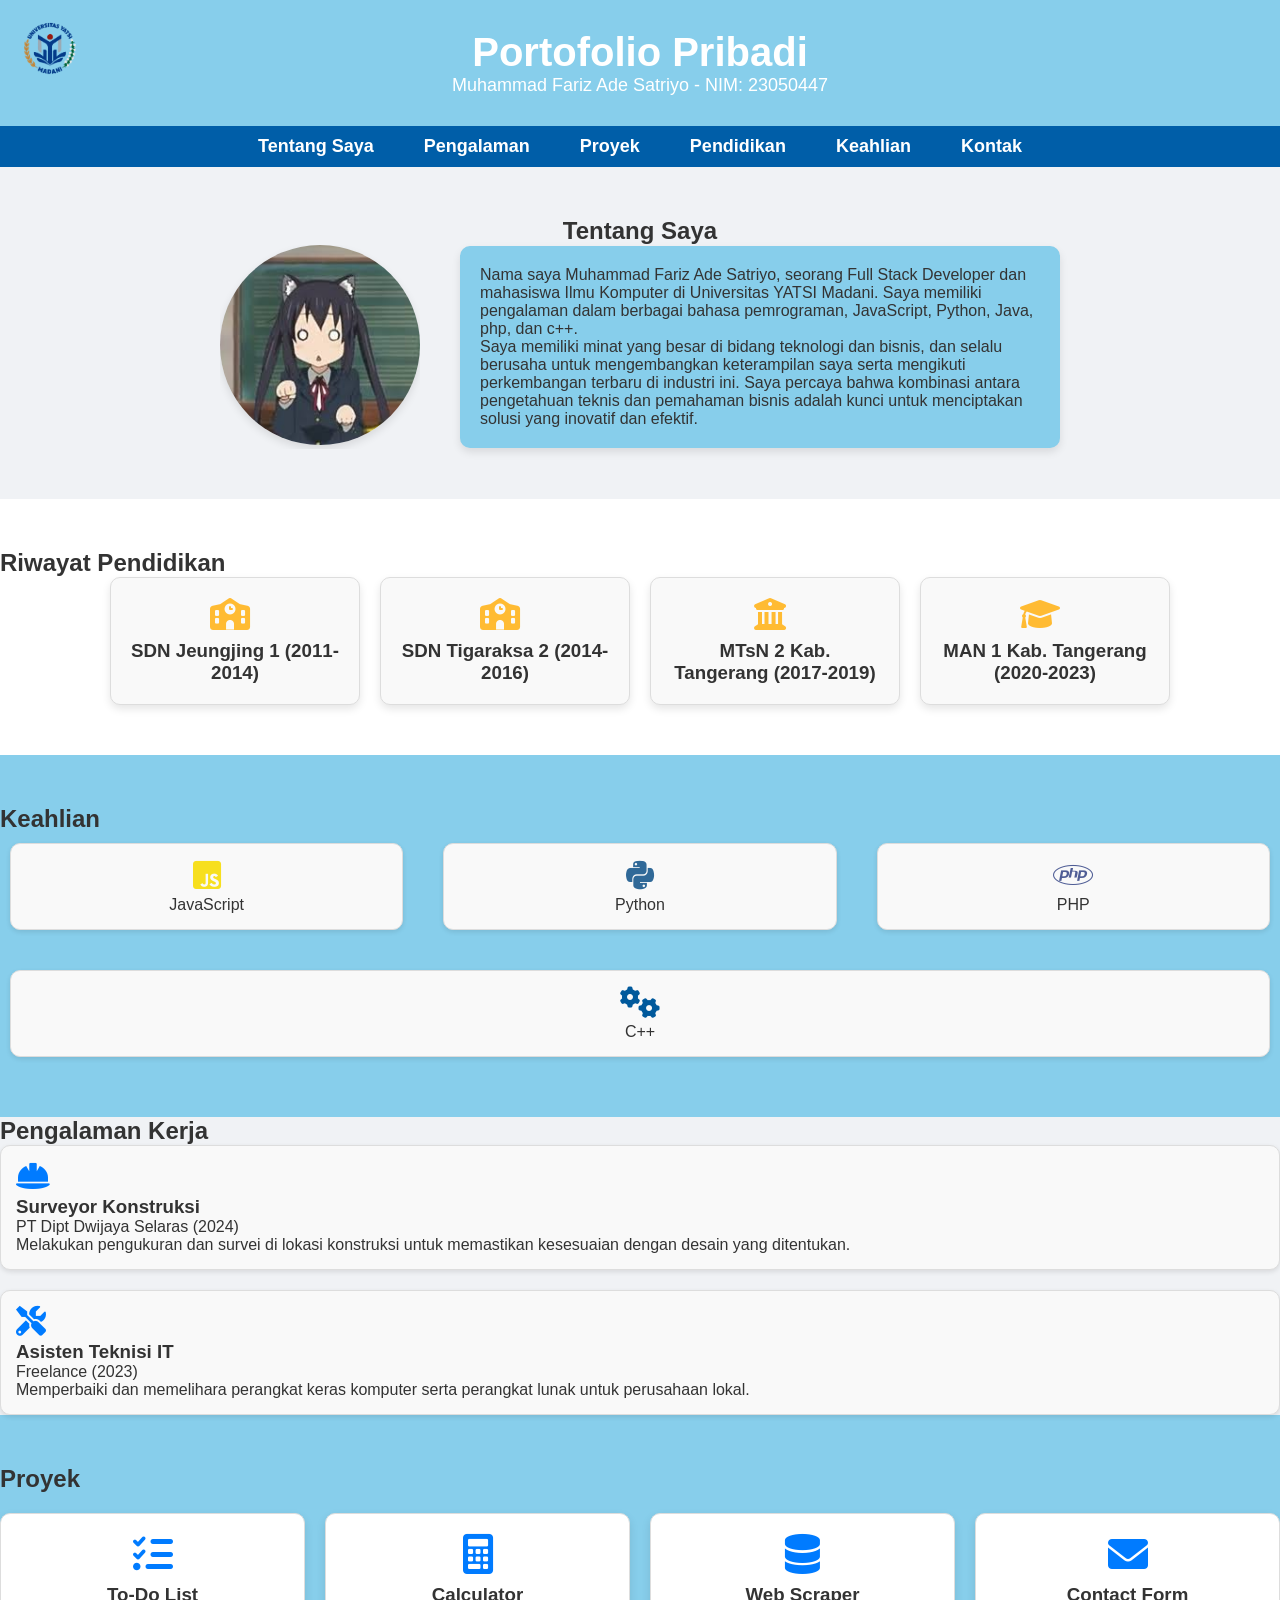
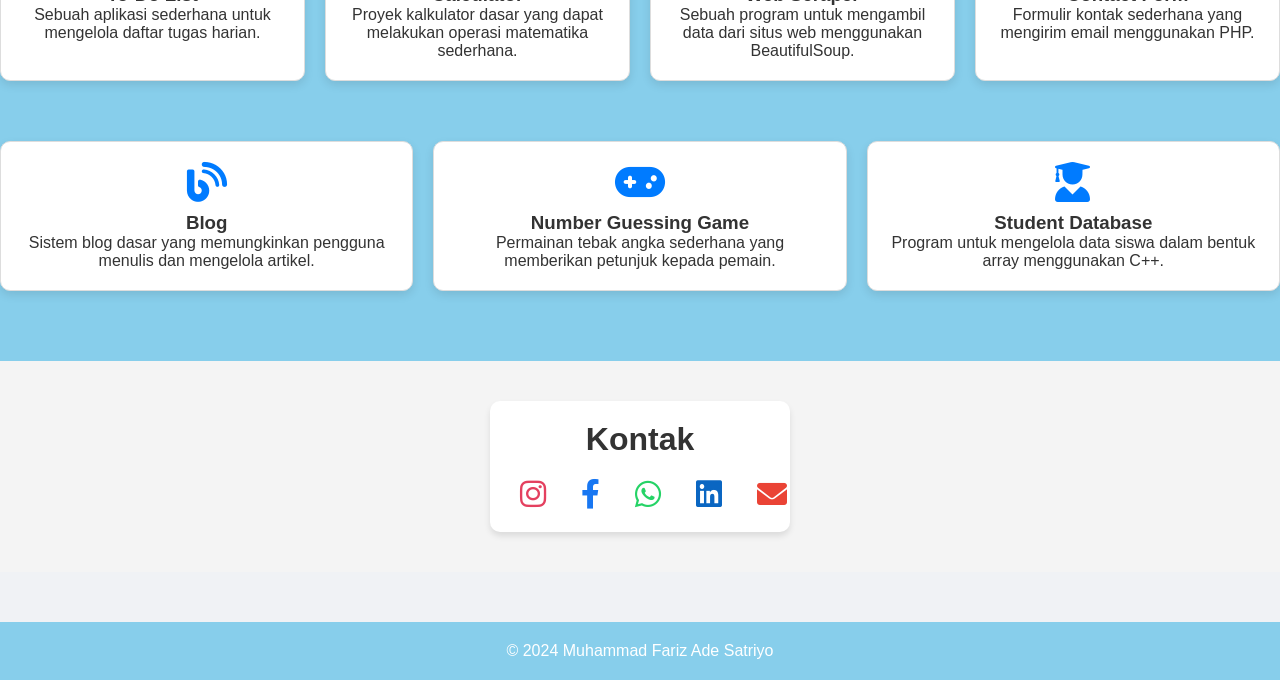
<file: index.html>
<!DOCTYPE html>
<html lang="en">
<head>
  <meta charset="UTF-8">
  <meta http-equiv="X-UA-Compatible" content="IE=edge">
  <link href="https://cdnjs.cloudflare.com/ajax/libs/font-awesome/6.0.0/css/all.min.css" rel="stylesheet">
  <meta name="viewport" content="width=device-width, initial-scale=1.0">
  <title>Portofolio Muhammad Fariz Ade Satriyo</title>
  <link rel="icon" type="image/png" href="img/images.jpg">
  <link rel="stylesheet" href="style.css">
</head>
   <script type="application/ld+json">
  {
  "@konteks": "https://schema.org",
  "@jenis": "Orang",
  "nama": "Muhammad Fariz Ade Satriyo",
  "judulPekerjaan": "Pengembang Full Stack",
  "url": "https://naacth.github.io/Fariz./",
  "gambar": "img/images.jpg",
  "email": "fariz4384@gmail.com",
  "telepon": "085691930500",
  "samaSeperti": [
    "https://www.instagram.com/fariz_291/profilecard/?igsh=MWN4YWwxcWZuZXRvdw==",
    "https://www.facebook.com/share/jwb6ENjgYM67jWfZ/",
    "https://www.linkedin.com/in/muhammad-fariz-ade-satriyo-1641122b9?utm_source=share&utm_campaign=share_via&utm_content=profile&utm_medium=android_app",
    "https://wa.me/085691930500"
  ],
  "alumniDari": {
    "@jenis": "OrganisasiPendidikan",
    "nama": [
      "SDN Jeungjing 1",
      "SDN Tigaraksa 2",
      "MTsN 2 Kab. Tangerang",
      "MAN 1 Kab. Tangerang",
      "Universitas YATSI Madani"
    ]
  },
  "bekerjaUntuk": {
    "@jenis": "Organisasi",
    "nama": [
      "PT Dipt Dwijaya Selaras",
      "Freelance"
    ]
  },
  "mengetahuiTentang": [
    "JavaScript",
    "Python",
    "PHP",
    "C++",
    "React",
    "Angular",
    "Vue",
    "Node.js",
    "Flask",
    "Django",
    "CodeIgniter",
    "Laravel",
    "CMake",
    "Boost"
  ],
  "mengerjakan": [
    {
      "@jenis": "KaryaKreatif",
      "nama": "Daftar Tugas",
      "deskripsi": "Sebuah aplikasi sederhana untuk mengelola daftar tugas harian."
    },
    {
      "@jenis": "KaryaKreatif",
      "nama": "Kalkulator",
      "deskripsi": "Proyek kalkulator dasar yang dapat melakukan operasi matematika sederhana."
    },
    {
      "@jenis": "KaryaKreatif",
      "nama": "Pengambil Data Web",
      "deskripsi": "Sebuah program untuk mengambil data dari situs web menggunakan BeautifulSoup."
    },
    {
      "@jenis": "KaryaKreatif",
      "nama": "Formulir Kontak",
      "deskripsi": "Formulir kontak sederhana yang mengirim email menggunakan PHP."
    },
    {
      "@jenis": "KaryaKreatif",
      "nama": "Blog",
      "deskripsi": "Sistem blog dasar yang memungkinkan pengguna menulis dan mengelola artikel."
    },
    {
      "@jenis": "KaryaKreatif",
      "nama": "Permainan Menebak Angka",
      "deskripsi": "Permainan tebak angka sederhana yang memberikan petunjuk kepada pemain."
    },
    {
      "@jenis": "KaryaKreatif",
      "nama": "Basis Data Siswa",
      "deskripsi": "Program untuk mengelola data siswa dalam bentuk array menggunakan C++."
    }
  ],
  "informasiTambahan": {
    "@jenis": "Orang",
    "nama": "Muhammad Fariz Ade Satriyo",
    "pengenal": "23050447",
    "alumniDari": {
      "@jenis": "PerguruanTinggi",
      "nama": "Universitas Yatsi Madani",
      "alamat": {
        "@jenis": "AlamatPos",
        "jalanAlamat": "Jl. Aria Santika No.40A, RT.001/RW.003, Margasari",
        "kotaAlamat": "Kec. Karawaci",
        "wilayahAlamat": "Banten",
        "kodePos": "15114",
        "negaraAlamat": "ID"
      }
    },
    "anggotaDari": {
      "@jenis": "OrganisasiPendidikan",
      "nama": "Fakultas Teknologi dan Bisnis, Prodi Ilmu Komputer",
      "departemen": "Ilmu Komputer Tigaraksa B"
    },
    "memilikiPekerjaan": {
      "@jenis": "Pekerjaan",
      "nama": "Mahasiswa",
      "mataPelajaran": "Jaringan Semantik"
    },
    "titikKontak": {
      "@jenis": "TitikKontak",
      "telepon": "(021) 55726558",
      "email": "admin@uym.ac.id",
      "areaDilayani": "Indonesia",
      "jamTersedia": "Sen-Jum 08:00-15:00"
    }
  }
}
    </script>
<body>
  <header>
    <img src="img/logo-uym.png" alt="Logo" class="logo">
    <h1>Portofolio Pribadi</h1>
    <p>Muhammad Fariz Ade Satriyo - NIM: 23050447</p>
  </header>

  <nav>
    <ul id="nav-menu" >
      <li><a href="#about">Tentang Saya</a></li>
      <li><a href="#experience">Pengalaman</a></li>
      <li><a href="#projects">Proyek</a></li>
      <li><a href="#education">Pendidikan</a></li>
      <li><a href="#skills">Keahlian</a></li>
      <li><a href="#contact">Kontak</a></li>
    </ul>
  </nav>
  <script>
    const toggle = document.getElementById('menu-toggle');
    const menu = document.getElementById('nav-menu');
    toggle.addEventListener('click', () => menu.classList.toggle('hidden'));
  </script>
  <style>
    #menu-toggle {
      display: none;
      background: #005ea8;
      color: white;
      border: none;
      padding: 10px;
      cursor: pointer;
    }
    .hidden {
      display: none;
    }
    @media (max-width: 768px) {
      #menu-toggle {
        display: block;
      }
      #nav-menu {
        flex-direction: column;
      }
      #nav-menu.hidden {
        display: flex;
      }
    }
  </style>
  
  <section id="about">
    <h2>Tentang Saya</h2>
    <div class="flex-container">
      <div class="photo">
        <img src="img/images.jpg" alt="Foto Saya" class="profile-photo">
      </div>
      <div class="info">
        <p>Nama saya Muhammad Fariz Ade Satriyo, seorang Full Stack Developer dan mahasiswa Ilmu Komputer di Universitas YATSI Madani. Saya memiliki pengalaman dalam berbagai bahasa pemrograman, JavaScript, Python, Java, php, dan c++.</p>
        <p>Saya memiliki minat yang besar di bidang teknologi dan bisnis, dan selalu berusaha untuk mengembangkan keterampilan saya serta mengikuti perkembangan terbaru di industri ini. Saya percaya bahwa kombinasi antara pengetahuan teknis dan pemahaman bisnis adalah kunci untuk menciptakan solusi yang inovatif dan efektif.</p>
      </div>
    </div>
  </section>

  <section id="education">
    <h2>Riwayat Pendidikan</h2>
    <div class="education-container">
      <div class="education-card">
        <i class="fas fa-school education-icon"></i> 
        <h3>SDN Jeungjing 1 (2011-2014)</h3>
      </div>
      <div class="education-card">
        <i class="fas fa-school education-icon"></i> 
        <h3>SDN Tigaraksa 2 (2014-2016)</h3>
      </div>
      <div class="education-card">
        <i class="fas fa-university education-icon"></i> 
        <h3>MTsN 2 Kab. Tangerang (2017-2019)</h3>
      </div>
      <div class="education-card">
        <i class="fas fa-graduation-cap education-icon"></i> 
        <h3>MAN 1 Kab. Tangerang (2020-2023)</h3>
      </div>
    </div>
  </section>
  
  
  <section id="skills">
    <h2>Keahlian</h2>
    <div class="skills-container">
      <div class="skill" id="js-skill">
        <i class="fab fa-js-square skill-icon js-icon"></i>
        <p>JavaScript</p>
        <div id="js-frameworks" class="frameworks"></div>
      </div>
      <div class="skill" id="python-skill">
        <i class="fab fa-python skill-icon python-icon"></i>
        <p>Python</p>
        <div id="python-frameworks" class="frameworks"></div>
      </div>
      <div class="skill" id="php-skill">
        <i class="fab fa-php skill-icon php-icon"></i>
        <p>PHP</p>
        <div id="php-frameworks" class="frameworks"></div>
      </div>
      <div class="skill" id="cpp-skill">
        <i class="fas fa-cogs skill-icon cpp-icon"></i>
        <p>C++</p>
        <div id="cpp-frameworks" class="frameworks"></div>
      </div>
    </div>
  </section>


  <section id="experience">
    <h2>Pengalaman Kerja</h2>
    <div class="experience-container">
      <div class="experience">
        <i class="fas fa-hard-hat experience-icon"></i>
        <h3>Surveyor Konstruksi</h3>
        <p>PT Dipt Dwijaya Selaras (2024)</p>
        <p>Melakukan pengukuran dan survei di lokasi konstruksi untuk memastikan kesesuaian dengan desain yang ditentukan.</p>
      </div>
      <div class="experience">
        <i class="fas fa-tools experience-icon"></i>
        <h3>Asisten Teknisi IT</h3>
        <p>Freelance (2023)</p>
        <p>Memperbaiki dan memelihara perangkat keras komputer serta perangkat lunak untuk perusahaan lokal.</p>
      </div>
    </div>
  </section>
  

  <section id="projects">
    <h2>Proyek</h2>
    <div class="projects-container">
      <div class="project">
        <i class="fas fa-tasks project-icon"></i>
        <h3>To-Do List</h3>
        <p>Sebuah aplikasi sederhana untuk mengelola daftar tugas harian.</p>
      </div>
      <div class="project">
        <i class="fas fa-calculator project-icon"></i>
        <h3>Calculator</h3>
        <p>Proyek kalkulator dasar yang dapat melakukan operasi matematika sederhana.</p>
      </div>
      <div class="project">
        <i class="fas fa-database project-icon"></i>
        <h3>Web Scraper</h3>
        <p>Sebuah program untuk mengambil data dari situs web menggunakan BeautifulSoup.</p>
      </div>
      <div class="project">
        <i class="fas fa-envelope project-icon"></i>
        <h3>Contact Form</h3>
        <p>Formulir kontak sederhana yang mengirim email menggunakan PHP.</p>
      </div>
      <div class="project">
        <i class="fas fa-blog project-icon"></i>
        <h3>Blog</h3>
        <p>Sistem blog dasar yang memungkinkan pengguna menulis dan mengelola artikel.</p>
      </div>
      <div class="project">
        <i class="fas fa-gamepad project-icon"></i>
        <h3>Number Guessing Game</h3>
        <p>Permainan tebak angka sederhana yang memberikan petunjuk kepada pemain.</p>
      </div>
      <div class="project">
        <i class="fas fa-user-graduate project-icon"></i>
        <h3>Student Database</h3>
        <p>Program untuk mengelola data siswa dalam bentuk array menggunakan C++.</p>
      </div>
    </div>
  </section>

  <section id="contact">
    <div class="card">
      <h2>Kontak</h2>
      <div class="contact-icons">
        <a href="https://www.instagram.com/fariz_291/profilecard/?igsh=MWN4YWwxcWZuZXRvdw==" target="_blank"><i class="fab fa-instagram"></i></a>
        <a href="https://www.facebook.com/share/jwb6ENjgYM67jWfZ/" target="_blank"><i class="fab fa-facebook-f"></i></a>
        <a href="https://wa.me/085691930500" target="_blank"><i class="fab fa-whatsapp"></i></a>
        <a href="https://www.linkedin.com/in/muhammad-fariz-ade-satriyo-1641122b9?utm_source=share&utm_campaign=share_via&utm_content=profile&utm_medium=android_app" target="_blank"><i class="fab fa-linkedin"></i></a>
        <a href="mailto:fariz4384@gmail.com" target="_blank"><i class="fas fa-envelope"></i></a>
      </div>
    </div>
  </section>
  
  <footer>
    <p>&copy; 2024 Muhammad Fariz Ade Satriyo</p>
  </footer>
  
</body>
<script>
 document.getElementById('js-skill').addEventListener('mouseover', function() {
  document.getElementById('js-frameworks').innerHTML = 
    '<i class="fab fa-react"></i> React' +
    '<i class="fab fa-angular"></i> Angular' +
    '<i class="fab fa-vuejs"></i> Vue' +
    '<i class="fab fa-node-js"></i> Node.js';
});

document.getElementById('js-skill').addEventListener('mouseout', function() {
  document.getElementById('js-frameworks').innerHTML = '';
});

document.getElementById('python-skill').addEventListener('mouseover', function() {
  document.getElementById('python-frameworks').innerHTML = 
    '<i class="fab fa-python"></i> Flask' +
    '<i class="fab fa-python"></i> Django';
});

document.getElementById('python-skill').addEventListener('mouseout', function() {
  document.getElementById('python-frameworks').innerHTML = '';
});

document.getElementById('php-skill').addEventListener('mouseover', function() {
  document.getElementById('php-frameworks').innerHTML = 
    '<i class="fab fa-php"></i> CodeIgniter' +
    '<i class="fab fa-php"></i> Laravel';
});

document.getElementById('php-skill').addEventListener('mouseout', function() {
  document.getElementById('php-frameworks').innerHTML = '';
});

document.getElementById('cpp-skill').addEventListener('mouseover', function() {
  document.getElementById('cpp-frameworks').innerHTML = 
    '<i class="fas fa-cogs"></i> CMake' +
    '<i class="fas fa-cogs"></i> Boost';
});

document.getElementById('cpp-skill').addEventListener('mouseout', function() {
  document.getElementById('cpp-frameworks').innerHTML = '';
});






</script>
</html>
</file>
<file: style.css>
/* Reset dan standar */
* {
  margin: 0;
  padding: 0;
  box-sizing: border-box;
}

body {
  font-family: 'Helvetica Neue', Arial, sans-serif;
  background-color: #f0f2f5;
  color: #333;
}

/* Header */
header {
  background-color:  #87CEEB;
  color: white;
  padding: 30px 0;
  text-align: center;
  position: relative;
}

header .logo {
  position: absolute;
  left: 20px;
  top: 20px;
  width: 60px;
}

header h1 {
  font-size: 40px;
  margin: 0;
}

header p {
  font-size: 18px;
  font-weight: 300;
}

/* Navigasi */
nav {
  background-color: #005ea8;
  position: sticky;
  top: 0;
  width: 100%;
  z-index: 100;
}

nav ul {
  list-style-type: none;
  display: flex;
  justify-content: center;
  padding: 10px 0;
}

nav ul li {
  margin: 0 15px;
}

nav ul li a {
  color: white;
  text-decoration: none;
  font-size: 18px;
  font-weight: bold;
  padding: 10px;
  border-radius: 5px;
}

nav ul li a:hover {
  background-color: #007acc;
}

/* About */
#about {
  padding: 50px 0;
  text-align: center;
}

#about .flex-container {
  display: flex;
  justify-content: center;
  align-items: center;
  gap: 40px;
  flex-wrap: wrap;
}

#about .photo img {
  width: 200px;
  height: 200px;
  border-radius: 100%;
  object-fit: cover;
  box-shadow: 0 4px 8px rgba(0, 0, 0, 0.1);
}
.photo {
  overflow: hidden; /* Menyembunyikan bagian gambar yang melampaui batas */
}

.profile-photo {
  transition: transform 0.3s ease; /* Menambahkan transisi halus */
  width: 100%; /* Pastikan gambar responsif */
  height: auto; /* Menjaga rasio aspek gambar */
}

.profile-photo:hover {
  transform: scale(1.1); /* Memperbesar gambar saat hover */
}

#about .info {
  max-width: 600px;
  text-align: left;
  background-color:  #87CEEB;
  padding: 20px;
  border-radius: 10px;
  box-shadow: 0 4px 8px rgba(0, 0, 0, 0.1);
}

/* Proyek */
#projects {
  padding: 50px 0;
  background-color:  #87CEEB;
}

.project {
  background-color: white;
  padding: 20px;
  margin-bottom: 20px;
  border-radius: 10px;
  box-shadow: 0 4px 10px rgba(0, 0, 0, 0.1);
  max-width: 600px;
  margin: 20px auto;
}

/* Riwayat Pendidikan */
#education {
  padding: 50px 0;
  background-color: white;
}

#education ul {
  list-style-type: none;
  text-align: center;
}

#education ul li {
  font-size: 18px;
  margin: 10px 0;
}

/* Keahlian */
#skills {
  background-color:  #87CEEB;
  padding: 50px 0;
}

.skills-container {
  display: flex;
  justify-content: space-around;
  flex-wrap: wrap;
  gap: 30px;
}
.skill-icon, .project-icon {
  font-size: 40px;
  color: #007BFF;
  margin-bottom: 10px;
}

.skills-container, .projects-container {
  display: flex;
  flex-wrap: wrap;
  gap: 20px;
}

.skill, .project {
  flex: 1 1 calc(25% - 20px);
  text-align: center;
  background-color: #f9f9f9;
  border: 1px solid #ddd;
  padding: 15px;
  border-radius: 10px;
  box-shadow: 0 2px 5px rgba(0, 0, 0, 0.1);
}
/* Warna Khusus untuk Ikon */
.js-icon {
color: #F7DF1E; /* Kuning khas JavaScript */
}
.python-icon {
color: #306998; /* Biru khas Python */
}
.php-icon {
color: #4F5D95; /* Ungu khas PHP */
}
.cpp-icon {
color: #00599C; /* Biru khas C++ */
}

.skill-icon {
font-size: 40px;
margin-bottom: 10px;
}
/* Ikon Pengalaman Kerja */
.experience-icon {
font-size: 30px;
color: #007BFF; /* Warna biru default */
margin-bottom: 5px;
}

/* Tata Letak Pengalaman */
.experience-container {
display: flex;
flex-direction: column;
gap: 20px;
}

.experience {
background-color: #f9f9f9;
border: 1px solid #ddd;
padding: 15px;
border-radius: 10px;
box-shadow: 0 2px 5px rgba(0, 0, 0, 0.1);
}
/* Ikon untuk Pendidikan */
.education-icon {
font-size: 20px;
color: #007BFF; /* Warna biru default */
margin-right: 10px;
vertical-align: middle;
}

/* Gaya Teks Pendidikan */
#education ul {
list-style: none; /* Hilangkan bullet point */
padding: 0;
}

#education li {
display: flex;
align-items: center;
margin-bottom: 10px;
font-size: 16px;
}
/* Ikon Skill */
.skill {
margin-bottom: 30px;
text-align: center;
}

.frameworks {
display: none;
text-align: center;
margin-top: 10px;
font-size: 16px;
}

.skill:hover .frameworks {
display: block;
}

.frameworks i {
font-size: 30px;
margin: 5px;
}

.js-icon { color: #F7DF1E; }  /* Kuning JS */
.python-icon { color: #306998; } /* Biru Python */
.php-icon { color: #4F5D95; } /* Ungu PHP */
.cpp-icon { color: #00599C; } /* Biru C++ */

.frameworks i.react { color: #61DAFB; }
.frameworks i.angular { color: #DD0031; }
.frameworks i.vue { color: #4FC08D; }
.frameworks i.nodejs { color: #339933; }

.frameworks i.flask { color: #000000; }
.frameworks i.django { color: #092E20; }

.frameworks i.cmake { color: #064F8C; }
.frameworks i.boost { color: #005C9C; }
.skills-container {
  display: flex;
  justify-content: space-evenly; /* Menyebarkan ikon secara merata */
  align-items: center; /* Menyelaraskan ikon di tengah secara vertikal */
  flex-wrap: wrap; /* Membungkus ikon ke baris berikutnya jika diperlukan */
}

.skill {
  text-align: center;
  margin: 10px;
}

.skill i {
  font-size: 2rem;
  margin-bottom: 5px;
}
#education {
  padding: 50px 0;
  background-color: white;
}

.education-container {
  display: flex;
  justify-content: center;
  flex-wrap: wrap;
  gap: 20px;
}

.education-card {
  background-color: #f9f9f9;
  border: 1px solid #ddd;
  padding: 20px;
  width: 250px;
  text-align: center;
  border-radius: 10px;
  box-shadow: 0 4px 8px rgba(0, 0, 0, 0.1);
  transition: transform 0.3s, box-shadow 0.3s;
}

.education-card:hover {
  transform: translateY(-5px);
  box-shadow: 0 8px 20px rgba(0, 0, 0, 0.2);
}

.education-card h3 {
  margin-top: 10px;
}

.education-card i {
  font-size: 2rem;
  color: #ffbb33;
}
/* Styling for Contact Section */
#contact {
  background-color: #f4f4f4;
  padding: 40px 0;
  text-align: center;
}

#contact .card {
  background-color: #ffffff;
  padding: 20px;
  border-radius: 10px;
  box-shadow: 0 4px 6px rgba(0, 0, 0, 0.1);
  width: 300px;
  margin: 0 auto;
}

#contact h2 {
  font-family: 'Arial', sans-serif;
  font-size: 2rem;
  color: #333;
  margin-bottom: 20px;
}

.contact-icons {
  display: flex;
  justify-content: space-around;
  gap: 15px;
}

.contact-icons a {
  font-size: 1.8rem;
  color: #333;
  transition: transform 0.3s ease, color 0.3s ease;
}

.contact-icons a:hover {
  transform: scale(1.2);
  color: #007bff; /* Blue color on hover */
}

/* Footer Styling */
footer {
  background-color:  #87CEEB;
  color: white;
  text-align: center;
  padding: 20px;
  font-size: 1rem;
  margin-top: 50px;
}

footer p {
  margin: 0;
}

footer a {
  color: #007bff;
  text-decoration: none;
}

footer a:hover {
  text-decoration: underline;
}

/* Optional: Responsive Design for Smaller Screens */
@media (max-width: 768px) {
  .contact-icons {
    flex-wrap: wrap;
    justify-content: center;
  }
}
.skill:hover .frameworks {
  display: block;
}
/* Efek Hover untuk Card Proyek */
.project {
  background-color: white;
  padding: 20px;
  margin-bottom: 20px;
  border-radius: 10px;
  box-shadow: 0 4px 10px rgba(0, 0, 0, 0.1);
  max-width: 600px;
  margin: 20px auto;
  transition: all 0.3s ease-in-out; /* Menambahkan transisi halus */
}

.project:hover {
  background-color: #f0f8ff; /* Ubah warna latar belakang saat hover */
  box-shadow: 0 8px 20px rgba(0, 0, 0, 0.2); /* Membesar bayangan saat hover */
  transform: translateY(-5px); /* Memberikan efek sedikit terangkat */
}
.education:hover{
  background-color: #f0f8ff; /* Ubah warna latar belakang saat hover */
  box-shadow: 0 8px 20px rgba(0, 0, 0, 0.2); /* Membesar bayangan saat hover */
  transform: translateY(-5px); /* Memberikan efek sedikit terangkat */
}

/* Efek Hover untuk Card Kontak */
#contact .card {
  background-color: #ffffff; /* Warna latar belakang asli */
  padding: 20px;
  border-radius: 10px;
  box-shadow: 0 4px 6px rgba(0, 0, 0, 0.1);
  width: 300px;
  margin: 0 auto;
  transition: all 0.3s ease-in-out; /* Transisi halus saat hover */
}

#contact .card:hover {
  background-color: #87CEEB; /* Mengubah latar belakang menjadi sky blue */
  box-shadow: 0 8px 15px rgba(0, 0, 0, 0.2); /* Membesar bayangan saat hover */
  transform: translateY(-5px); /* Efek card terangkat sedikit */
}
/* Efek Hover untuk Card Pengalaman Kerja */
.experience {
  background-color: #f9f9f9;
  border: 1px solid #ddd;
  padding: 15px;
  border-radius: 10px;
  box-shadow: 0 2px 5px rgba(0, 0, 0, 0.1);
  transition: all 0.3s ease-in-out; /* Transisi halus saat hover */
}

.experience:hover {
  background-color: #87CEEB; /* Mengubah latar belakang menjadi sky blue */
  box-shadow: 0 8px 15px rgba(0, 0, 0, 0.2); /* Membesar bayangan saat hover */
  transform: translateY(-5px); /* Efek card terangkat sedikit */
}
@media (max-width: 1024px) {
  /* Aturan untuk tablet */
  nav ul {
    flex-direction: column; /* Mengubah arah navigasi menjadi kolom */
  }

  #about .flex-container {
    flex-direction: column; /* Mengubah arah flex menjadi kolom */
  }

  .skills-container {
    flex-direction: column; /* Mengubah arah flex menjadi kolom */
  }
}

@media (max-width: 480px) {
  /* Aturan untuk ponsel */
  header h1 {
    font-size: 30px; /* Mengurangi ukuran font untuk judul */
  }

  nav ul li {
    margin: 5px 0; /* Mengurangi margin untuk navigasi */
  }

  #about .info {
    padding: 10px; /* Mengurangi padding untuk informasi */
  }
}
.menu-button {
    display: none; /* Sembunyikan tombol di desktop */
    font-size: 30px;
    cursor: pointer;
    color: white;
}

@media (max-width: 768px) {
    .menu-button {
        display: block; /* Tampilkan tombol di perangkat mobile */
    }

    .sidebar {
        left: -250px; /* Sembunyikan sidebar di luar layar */
    }

    .sidebar.active {
        left: 0; /* Tampilkan sidebar saat aktif */
    }
}
.skill, .project {
  transition: transform 0.3s ease, box-shadow 0.3s ease;
}

.skill:hover, .project:hover {
  transform: translateY(-10px);
  box-shadow: 0 8px 15px rgba(0, 0, 0, 0.2);
}
.profile-photo, .project img {
  max-width: 100%;
  height: auto;
}
.contact-icons a {
  font-size: 30px;
  margin: 0 10px;
  transition: transform 0.3s;
}

.contact-icons a:hover {
  transform: scale(1.2);
}

.contact-icons a .fab.fa-instagram {
  color: #E4405F;
}
.contact-icons a .fab.fa-facebook-f {
  color: #1877F2;
}
.contact-icons a .fab.fa-whatsapp {
  color: #25D366;
}
.contact-icons a .fab.fa-linkedin {
  color: #0A66C2;
}
.contact-icons a .fas.fa-envelope {
  color: #EA4335;
}
</file>
